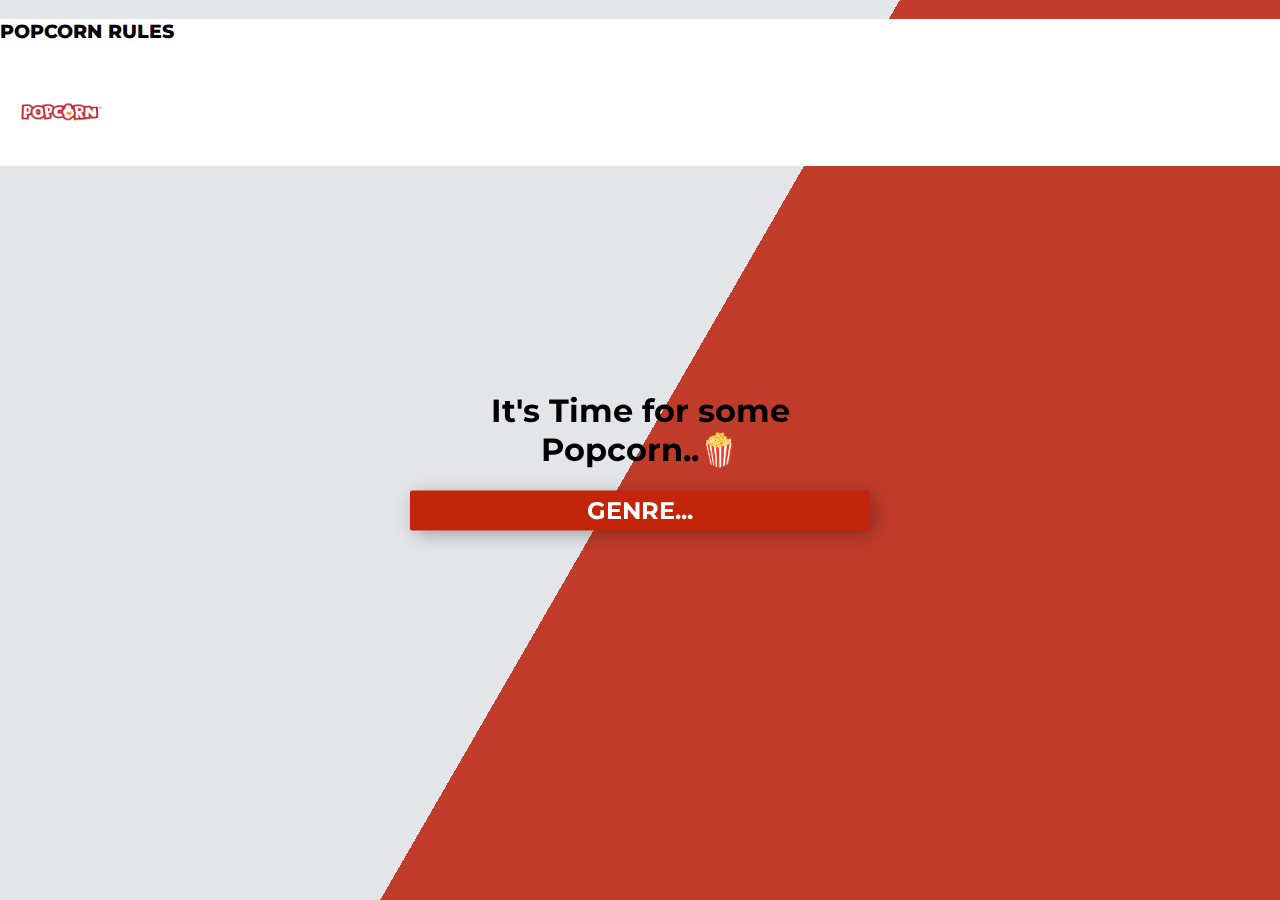
<file: index.html>
<!DOCTYPE html>
<html>

<head>
    <title>Popcorn Rules</title>
    <link rel="icon" type="image/x-icon" href="assets\images\Dq_pW9nWsAECURs-removebg-preview.png">
    <meta charset="utf-8">
    <meta name="viewport" content="width=device-width, initial-scale=1.0">
    <link href="https://cdn.jsdelivr.net/npm/bootstrap@5.0.2/dist/css/bootstrap.min.css" rel="stylesheet"
        integrity="sha384-EVSTQN3/azprG1Anm3QDgpJLIm9Nao0Yz1ztcQTwFspd3yD65VohhpuuCOmLASjC" crossorigin="anonymous">
    <link rel="stylesheet" href="styles.css">
    <link rel="preconnect" href="https://fonts.googleapis.com">
    <link rel="preconnect" href="https://fonts.gstatic.com" crossorigin>
    <link
        href="https://fonts.googleapis.com/css2?family=Montserrat:ital,wght@0,100;0,200;0,300;0,400;0,500;0,600;1,100;1,200;1,300;1,400;1,500&family=Roboto+Mono:wght@200&display=swap"
        rel="stylesheet">

</head>

<body>



    <nav class="navbar container-fluid">


        <div class="align-center">
            <h3 class="title">
                <span class="title-word title-word-1">Popcorn</span>
                <span class="title-word title-word-2">Rules</span>
                </h2>




        </div>
        <div>
            <img src="assets\images\Dq_pW9nWsAECURs-removebg-preview.png" alt="" width="120" height="100">
        </div>
        </div>
    </nav>

    <main>









        <div class="bg"></div>
        <div class="bg bg2"></div>
        <div class="bg bg3"></div>
        <div class="content">
            <h1>It's Time for some Popcorn..🍿</h1>

            <div class="container">
                <nav class="nav2">
                    <input id="toggle" type="checkbox" checked>
                    <h2 class="dropdown">Genre...</h2>
                    <ul>
                        <li><a href="sci-fi.html">Sci-fi</a></li>
                        <li><a href="drama.html">Drama</a></li>
                        <li><a href="action.html">Action</a></li>
                        <li><a href="comedy.html">Comedy</a></li>
                    </ul>
                </nav>


            </div>
        </div>












        </div>
        </div>
    </main>


    <script src="script.js"></script>
</body>

</html>
</file>
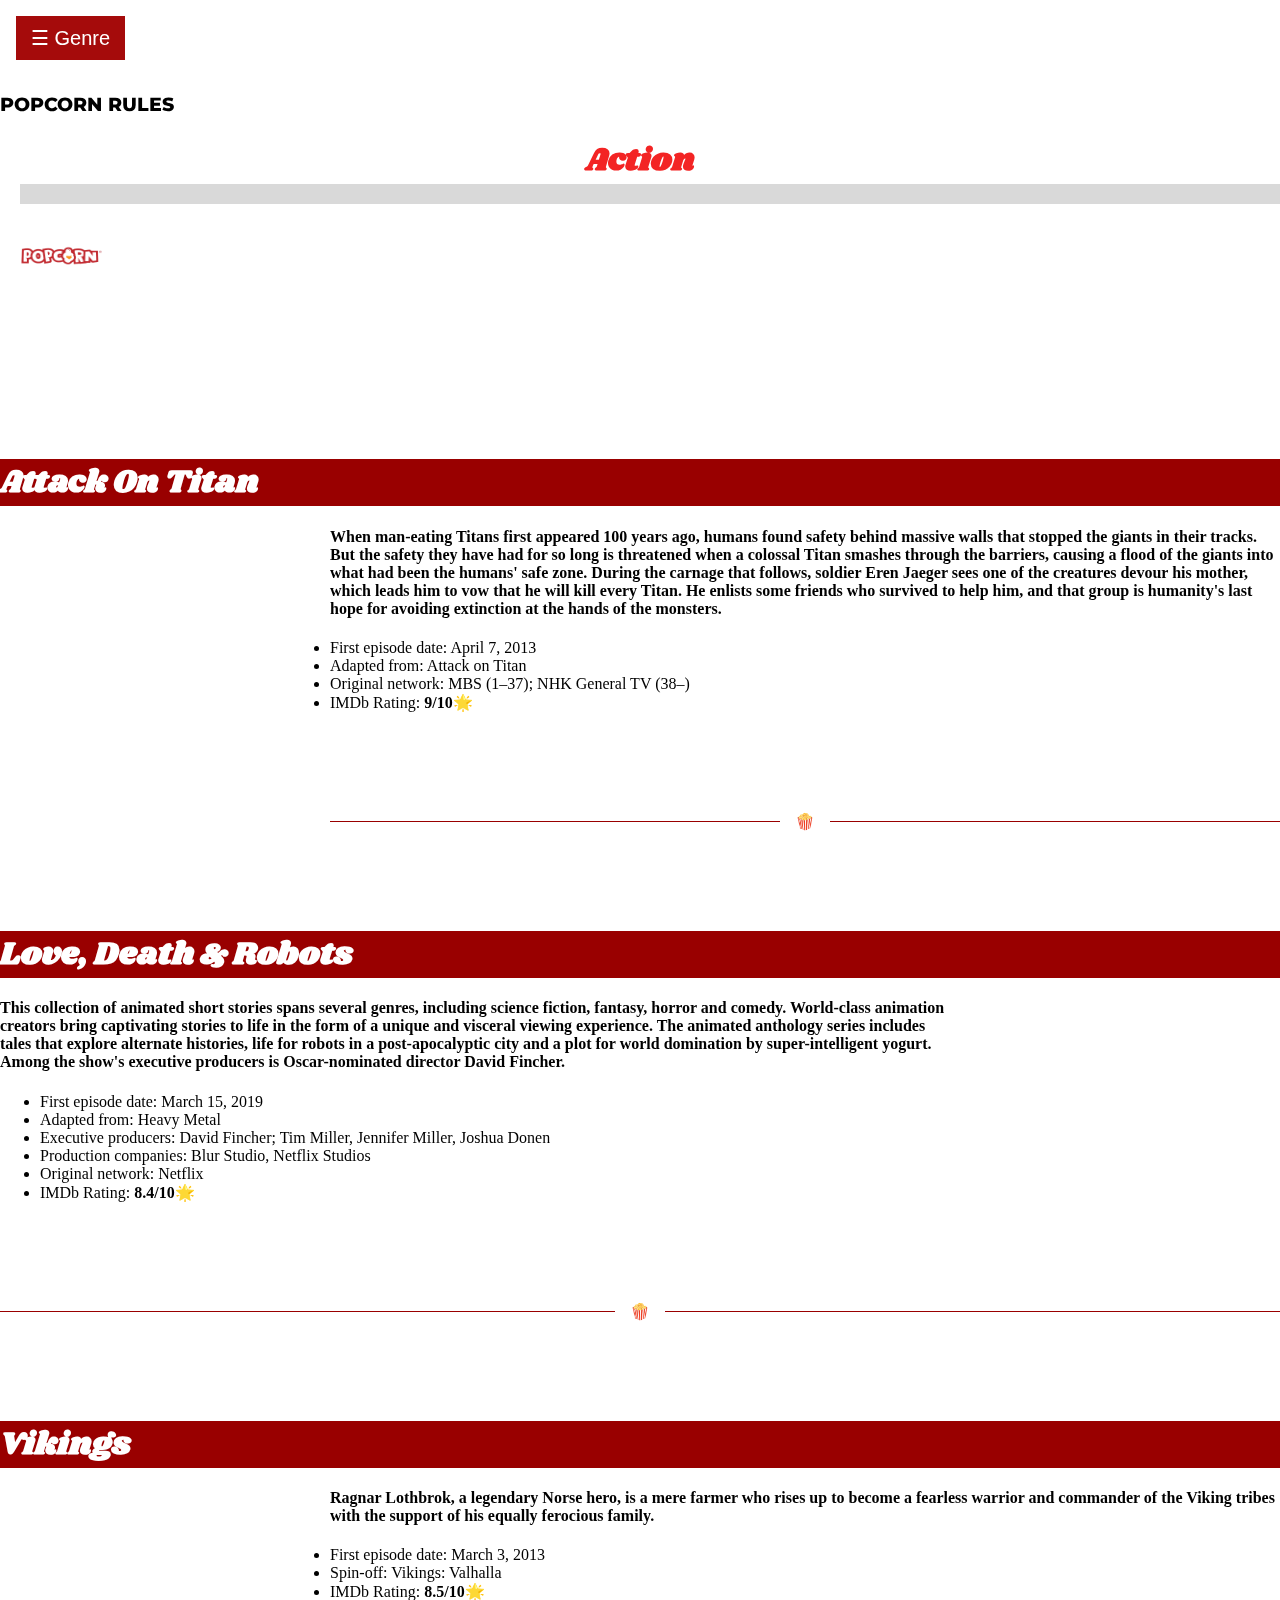
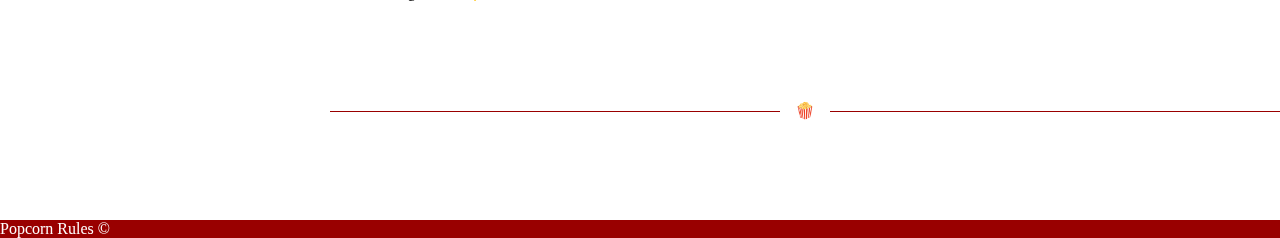
<file: action.html>
<!DOCTYPE html>
<html>

<head>
    <title>Popcorn Rules</title>
    <link rel="icon" type="image/x-icon" href="assets\images\Dq_pW9nWsAECURs-removebg-preview.png">
    <meta charset="utf-8">
    <meta name="viewport" content="width=device-width, initial-scale=1">
    <link href="https://cdn.jsdelivr.net/npm/bootstrap@5.0.2/dist/css/bootstrap.min.css" rel="stylesheet"
        integrity="sha384-EVSTQN3/azprG1Anm3QDgpJLIm9Nao0Yz1ztcQTwFspd3yD65VohhpuuCOmLASjC" crossorigin="anonymous">
    <link rel="stylesheet" href="styles.css">
    <link
        href="https://fonts.googleapis.com/css2?family=Montserrat:ital,wght@0,100;0,200;0,300;0,400;0,500;0,600;1,100;1,200;1,300;1,400;1,500&family=Roboto+Mono:wght@200&display=swap"
        rel="stylesheet">
    <link rel="preconnect" href="https://fonts.googleapis.com">
    <link rel="preconnect" href="https://fonts.gstatic.com" crossorigin>
    <link href="https://fonts.googleapis.com/css2?family=Shrikhand&display=swap" rel="stylesheet">

</head>

<body>
    <nav class="navbar">
        <div class="container-fluid">
            <div id="mySidebar" class="sidebar">
                <a href="javascript:void(0)" class="closebtn text-white" onclick="OpenOrClose()">×</a>
                <a href="https://alexkola94.github.io/Popcorn_Quiz/">
                    <img class="" src="assets\images\istockphoto-887491610-612x612-removebg-preview.png" alt=""
                        width="100" height="100">
                    Quiz
                </a>
                <a href="index.html" class="">Home</a>
                <a href="sci-fi.html" class="">Sci-Fi</a>
                <a href="drama.html" class="">Drama</a>
                <a href="comedy.html" class="">Comedy</a>


            </div>

            <div id="main">
                <button class="openbtn" onclick="OpenOrClose()">☰ Genre</button>

            </div>

            <div class="">
                <h2 class="title">
                    <span class="title-word title-word-1">Popcorn</span>
                    <span class="title-word title-word-2">Rules</span>
                </h2>

            </div>
            <div>
                <h1 class="headerTitle_action">
                    Action
                </h1>
            </div>
            <div>
                <img src="assets\images\Dq_pW9nWsAECURs-removebg-preview.png" alt="" width="120" height="100">
            </div>
        </div>



    </nav>
    <button class="title" onclick="topFunction()" id="myBtn" title="Go to top">
        Back to Top
    </button>

    <main>

        <div class="container">
            <div>
                <h1 class="postTitle_action">Attack On Titan </h1>
            </div>
            <iframe width="560" height="450" loading="lazy" src="https://www.youtube.com/embed/MGRm4IzK1SQ"
                title="YouTube video player" frameborder="0"
                allow="accelerometer; autoplay; clipboard-write; encrypted-media; gyroscope; picture-in-picture"
                allowfullscreen></iframe>
            <h4>
                When man-eating Titans first appeared 100 years ago, humans found safety behind massive walls that
                stopped the giants in their tracks. But the safety they have had for so long is threatened when a
                colossal Titan smashes through the barriers, causing a flood of the giants into what had been the
                humans' safe zone. During the carnage that follows, soldier Eren Jaeger sees one of the creatures devour
                his mother, which leads him to vow that he will kill every Titan. He enlists some friends who survived
                to help him, and that group is humanity's last hope for avoiding extinction at the hands of the
                monsters.
            </h4>

            <ul>
                <li>First episode date: April 7, 2013
                </li>
                <li>Adapted from: Attack on Titan
                </li>
                <li> Original network: MBS (1–37); NHK General TV (38–)
                </li>
                <li>
                    IMDb Rating: <b>9/10🌟</b>
                </li>
            </ul>
        </div>

        <div class="strike">
            <span>🍿</span>
        </div>


        <div class="container ">
            <div>
                <h1 class="postTitle_action text-end">Love, Death & Robots </h1>
            </div>
            <iframe class="iframe_float_right" width="520" height="450" loading="lazy"
                src="https://www.youtube.com/embed/wUFwunMKa4E" title="YouTube video player" frameborder="0"
                allow="accelerometer; autoplay; clipboard-write; encrypted-media; gyroscope; picture-in-picture"
                allowfullscreen></iframe>
            </iframe>
            <h4>
                This collection of animated short stories spans several genres, including science fiction, fantasy,
                horror and comedy. World-class animation creators bring captivating stories to life in the form of a
                unique and visceral viewing experience. The animated anthology series includes tales that explore
                alternate histories, life for robots in a post-apocalyptic city and a plot for world domination by
                super-intelligent yogurt. Among the show's executive producers is Oscar-nominated director David
                Fincher.
            </h4>

            <ul>
                <li>First episode date: March 15, 2019
                </li>
                <li>Adapted from: Heavy Metal
                </li>
                <li> Executive producers: David Fincher; Tim Miller, Jennifer Miller, Joshua Donen
                </li>
                <li>Production companies: Blur Studio, Netflix Studios
                </li>
                <li>
                    Original network: Netflix
                </li>
                <li>
                    IMDb Rating: <b>8.4/10🌟</b>
                </li>
            </ul>
        </div>

        <div class="strike">
            <span>🍿</span>
        </div>

        <div class="container">
            <div>
                <h1 class="postTitle_action">Vikings </h1>
            </div>
            <iframe width="560" height="265" loading="lazy" src="https://www.youtube.com/embed/9GgxinPwAGc"
                title="YouTube video player" frameborder="0"
                allow="accelerometer; autoplay; clipboard-write; encrypted-media; gyroscope; picture-in-picture"
                allowfullscreen></iframe>
            <h4>
                Ragnar Lothbrok, a legendary Norse hero, is a mere farmer who rises up to become a fearless warrior and
                commander of the Viking tribes with the support of his equally ferocious family.
            </h4>

            <ul>
                <li>First episode date: March 3, 2013
                </li>
                <li>Spin-off: Vikings: Valhalla
                </li>

                <li>
                    IMDb Rating: <b>8.5/10🌟</b>
                </li>
            </ul>
        </div>

        <div class="strike">
            <span>🍿</span>
        </div>





    </main>



    <footer class="footer mt-auto py-3 ">
        <div class="container text-center">
            <span>Popcorn Rules &copy; </span>
        </div>
    </footer>

    <script src="script.js"></script>
</body>

</html>
</file>
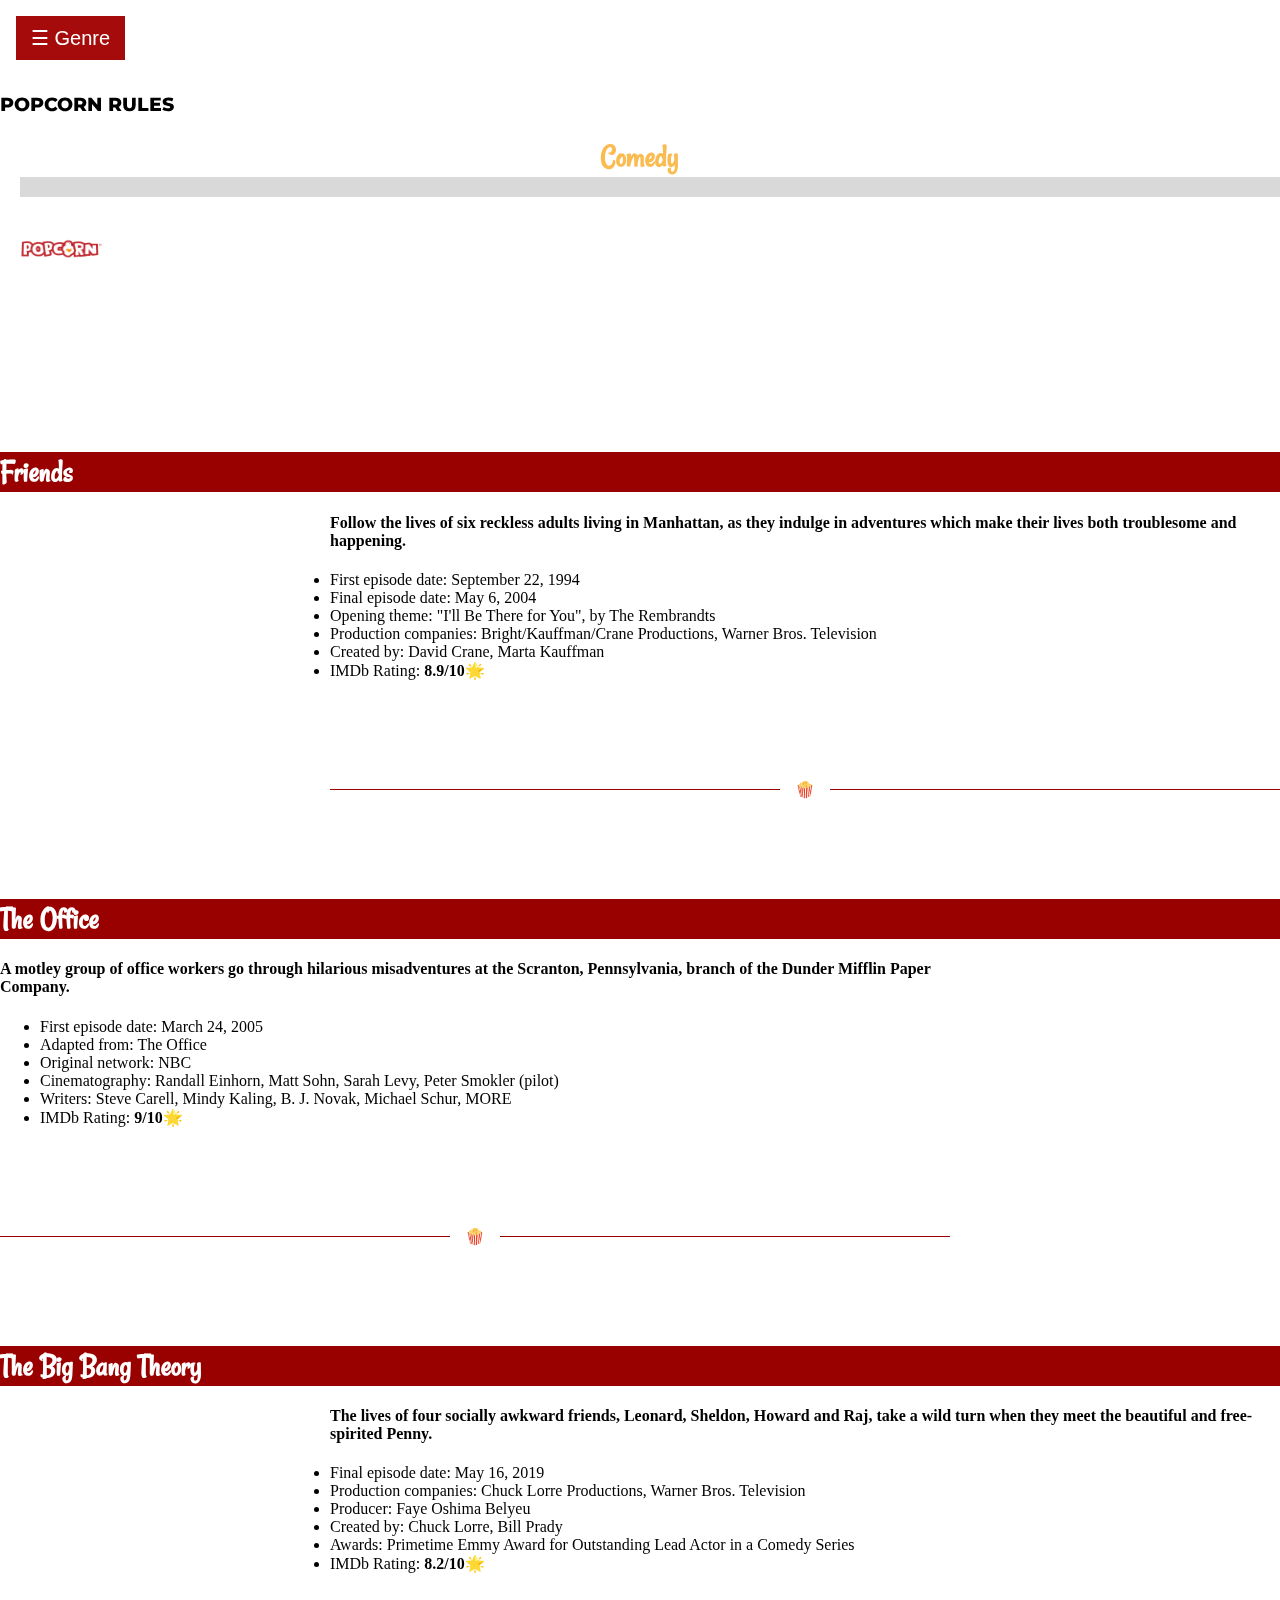
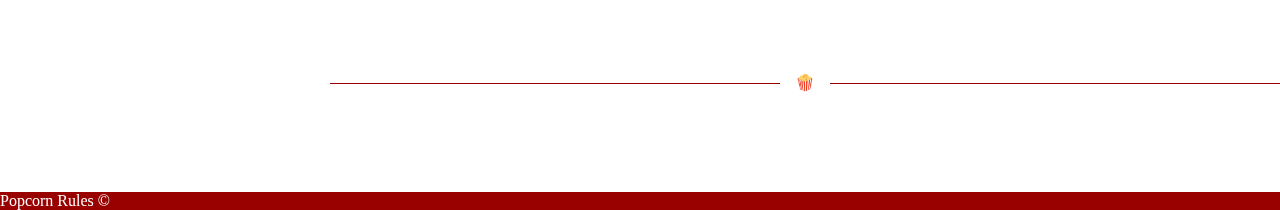
<file: comedy.html>
<!DOCTYPE html>
<html>

<head>
    <title>Popcorn Rules</title>
    <link rel="icon" type="image/x-icon" href="assets\images\Dq_pW9nWsAECURs-removebg-preview.png">
    <meta charset="utf-8">
    <meta name="viewport" content="width=device-width, initial-scale=1">
    <link href="https://cdn.jsdelivr.net/npm/bootstrap@5.0.2/dist/css/bootstrap.min.css" rel="stylesheet"
        integrity="sha384-EVSTQN3/azprG1Anm3QDgpJLIm9Nao0Yz1ztcQTwFspd3yD65VohhpuuCOmLASjC" crossorigin="anonymous">
    <link rel="stylesheet" href="styles.css">
    <link
        href="https://fonts.googleapis.com/css2?family=Montserrat:ital,wght@0,100;0,200;0,300;0,400;0,500;0,600;1,100;1,200;1,300;1,400;1,500&family=Roboto+Mono:wght@200&display=swap"
        rel="stylesheet">
    <link rel="preconnect" href="https://fonts.googleapis.com">
    <link rel="preconnect" href="https://fonts.gstatic.com" crossorigin>
    <link href="https://fonts.googleapis.com/css2?family=Rancho&display=swap" rel="stylesheet">

</head>

<body>
    <nav class="navbar">
        <div class="container-fluid">
            <div id="mySidebar" class="sidebar">
                <a href="javascript:void(0)" class="closebtn text-white" onclick="OpenOrClose()">×</a>
                <a href="https://alexkola94.github.io/Popcorn_Quiz/">
                    <img class="" src="assets\images\istockphoto-887491610-612x612-removebg-preview.png" alt=""
                        width="100" height="100">
                    Quiz
                </a>
                <a href="index.html" class="">Home</a>
                <a href="sci-fi.html" class="">Sci-Fi</a>
                <a href="drama.html" class="">Drama</a>
                <a href="action.html" class="">Action</a>


            </div>

            <div id="main">
                <button class="openbtn" onclick="OpenOrClose()">☰ Genre</button>

            </div>

            <div class="">
                <h2 class="title">
                    <span class="title-word title-word-1">Popcorn</span>
                    <span class="title-word title-word-2">Rules</span>
                </h2>

            </div>

            <div>
                <h1 class="headerTitle_comedy">
                    Comedy
                </h1>
            </div>
            <div>
                <img src="assets\images\Dq_pW9nWsAECURs-removebg-preview.png" alt="" width="120" height="100">
            </div>
        </div>



    </nav>
    <button class="title" onclick="topFunction()" id="myBtn" title="Go to top">
        Back to Top
    </button>


    <main>




        <div class="container">
            <div>
                <h1 class="postTitle_comedy">Friends</h1>
            </div>
            <iframe width="560" height="315" loading="lazy" src="https://www.youtube.com/embed/IEEbUzffzrk"
                title="YouTube video player" frameborder="0"
                allow="accelerometer; autoplay; clipboard-write; encrypted-media; gyroscope; picture-in-picture"
                allowfullscreen></iframe>
            <h4>
                Follow the lives of six reckless adults living in Manhattan, as they indulge in adventures which
                make
                their lives both troublesome and happening.
            </h4>

            <ul>
                <li>First episode date: September 22, 1994
                </li>
                <li>Final episode date: May 6, 2004
                </li>
                <li> Opening theme: "I'll Be There for You", by The Rembrandts
                </li>
                <li>Production companies: Bright/Kauffman/Crane Productions, Warner Bros. Television
                </li>
                <li>
                    Created by: David Crane, Marta Kauffman
                </li>
                <li>
                    IMDb Rating: <b>8.9/10🌟</b>
                </li>
            </ul>
        </div>

        <div class="strike">
            <span>🍿</span>
        </div>


        <div class="container">
            <div>
                <h1 class="postTitle_comedy text-end">The Office</h1>
            </div>
            <iframe class="iframe_float_right" width="560" height="315" loading="lazy"
                src="https://www.youtube.com/embed/LHOtME2DL4g" title="YouTube video player" frameborder="0"
                allow="accelerometer; autoplay; clipboard-write; encrypted-media; gyroscope; picture-in-picture"
                allowfullscreen></iframe>
            <h4>
                A motley group of office workers go through hilarious misadventures at the Scranton, Pennsylvania,
                branch of the Dunder Mifflin Paper Company.
            </h4>

            <ul>
                <li>First episode date: March 24, 2005
                </li>
                <li>Adapted from: The Office
                </li>
                <li> Original network: NBC
                </li>
                <li>Cinematography: Randall Einhorn, Matt Sohn, Sarah Levy, Peter Smokler (pilot)
                </li>
                <li>
                    Writers: Steve Carell, Mindy Kaling, B. J. Novak, Michael Schur, MORE
                </li>
                <li>
                    IMDb Rating: <b>9/10🌟</b>
                </li>
            </ul>
        </div>

        <div class="strike">
            <span>🍿</span>
        </div>

        <div class="container">
            <div>
                <h1 class="postTitle_comedy">The Big Bang Theory</h1>
            </div>
            <iframe width="560" height="315" loading="lazy" src="https://www.youtube.com/embed/WBb3fojgW0Q"
                title="YouTube video player" frameborder="0"
                allow="accelerometer; autoplay; clipboard-write; encrypted-media; gyroscope; picture-in-picture"
                allowfullscreen></iframe>
            <h4>
                The lives of four socially awkward friends, Leonard, Sheldon, Howard and Raj, take a wild turn when they
                meet the beautiful and free-spirited Penny.
            </h4>

            <ul>
                <li>Final episode date: May 16, 2019
                </li>
                <li>Production companies: Chuck Lorre Productions, Warner Bros. Television
                </li>
                <li>Producer: Faye Oshima Belyeu
                </li>
                <li>Created by: Chuck Lorre, Bill Prady
                </li>
                <li>
                    Awards: Primetime Emmy Award for Outstanding Lead Actor in a Comedy Series
                </li>
                <li>
                    IMDb Rating: <b>8.2/10🌟</b>
                </li>
            </ul>
        </div>

        <div class="strike">
            <span>🍿</span>
        </div>





    </main>



    <footer class="footer mt-auto py-3 ">
        <div class="container text-center">
            <span>Popcorn Rules &copy; </span>
        </div>
    </footer>

    <script src="script.js"></script>
</body>

</html>
</file>
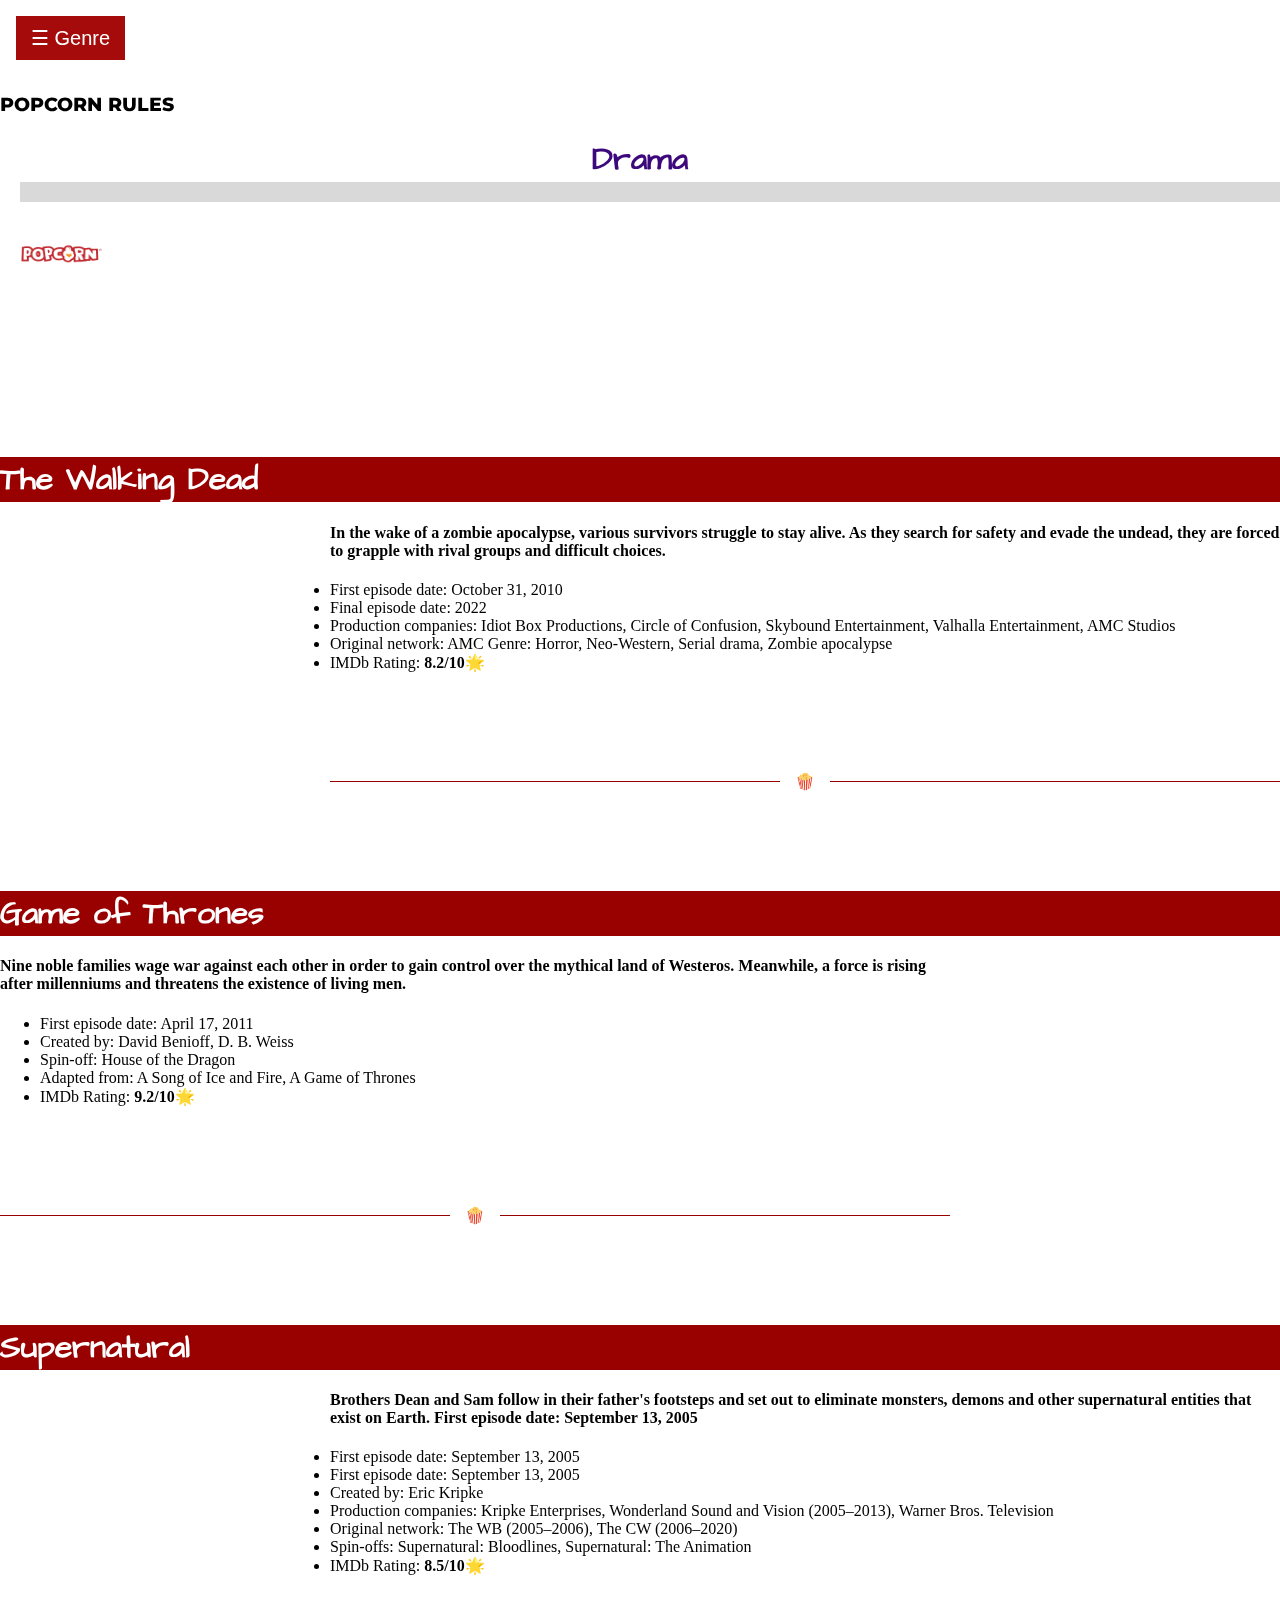
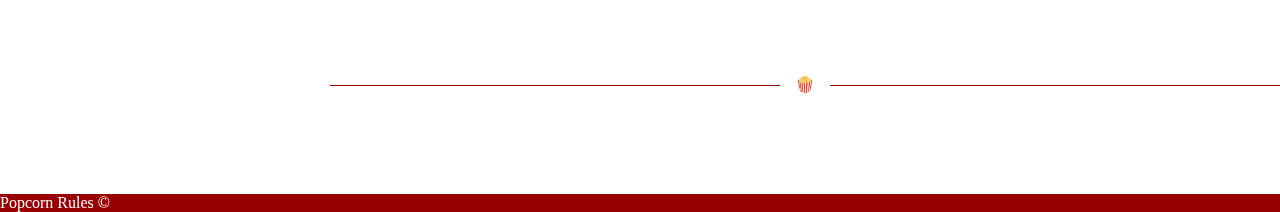
<file: drama.html>
<!DOCTYPE html>
<html>

<head>
    <title>Popcorn Rules</title>
    <link rel="icon" type="image/x-icon" href="assets\images\Dq_pW9nWsAECURs-removebg-preview.png">
    <meta charset="utf-8">
    <meta name="viewport" content="width=device-width, initial-scale=1">
    <link href="https://cdn.jsdelivr.net/npm/bootstrap@5.0.2/dist/css/bootstrap.min.css" rel="stylesheet"
        integrity="sha384-EVSTQN3/azprG1Anm3QDgpJLIm9Nao0Yz1ztcQTwFspd3yD65VohhpuuCOmLASjC" crossorigin="anonymous">
    <link rel="stylesheet" href="styles.css">
    <link
        href="https://fonts.googleapis.com/css2?family=Montserrat:ital,wght@0,100;0,200;0,300;0,400;0,500;0,600;1,100;1,200;1,300;1,400;1,500&family=Roboto+Mono:wght@200&display=swap"
        rel="stylesheet">
    <link rel="preconnect" href="https://fonts.googleapis.com">
    <link rel="preconnect" href="https://fonts.gstatic.com" crossorigin>
    <link
        href="https://fonts.googleapis.com/css2?family=Architects+Daughter&family=Montserrat:ital,wght@0,100;0,200;0,300;0,400;0,500;0,600;1,100;1,200;1,300;1,400;1,500&family=Orbitron&family=Roboto+Mono:wght@200&display=swap"
        rel="stylesheet">

</head>

<body>
    <nav class="navbar">
        <div class="container-fluid">
            <div id="mySidebar" class="sidebar">
                <a href="javascript:void(0)" class="closebtn text-white" onclick="OpenOrClose()">×</a>
                <a href="https://alexkola94.github.io/Popcorn_Quiz/">
                    <img class="" src="assets\images\istockphoto-887491610-612x612-removebg-preview.png" alt=""
                        width="100" height="100">
                    Quiz
                </a>
                <a href="index.html" class="">Home</a>
                <a href="sci-fi.html" class="">Sci-Fi</a>
                <a href="action.html" class="">Action</a>
                <a href="comedy.html" class="">Comedy</a>

            </div>

            <div id="main">
                <button class="openbtn" onclick="OpenOrClose()">☰ Genre</button>

            </div>

            <div class="">
                <h2 class="title">
                    <span class="title-word title-word-1">Popcorn</span>
                    <span class="title-word title-word-2">Rules</span>
                </h2>

            </div>
            <div>
                <h1 class="headerTitle_drama">
                    Drama
                </h1>
            </div>
            <div>
                <img src="assets\images\Dq_pW9nWsAECURs-removebg-preview.png" alt="" width="120" height="100">
            </div>

        </div>


    </nav>
    <button class="title" onclick="topFunction()" id="myBtn" title="Go to top">
        Back to Top
    </button>




    <main>


        <div class="container ">
            <div>
                <h1 class="postTitle_drama">The Walking Dead </h1>
            </div>

            <iframe width="560" height="315" loading="lazy" src="https://www.youtube.com/embed/sfAc2U20uyg"
                title="YouTube video player" frameborder="0"
                allow="accelerometer; autoplay; clipboard-write; encrypted-media; gyroscope; picture-in-picture"
                allowfullscreen></iframe>
            </iframe>
            <h4>
                In the wake of a zombie apocalypse, various survivors struggle to stay alive. As they search for
                safety
                and evade the undead, they are forced to grapple with rival groups and difficult choices.
            </h4>

            <ul>
                <li>First episode date: October 31, 2010
                </li>
                <li>Final episode date: 2022
                </li>
                <li> Production companies: Idiot Box Productions, Circle of Confusion, Skybound Entertainment,
                    Valhalla
                    Entertainment, AMC Studios
                </li>
                <li>Original network: AMC
                    Genre: Horror, Neo-Western, Serial drama, Zombie apocalypse
                </li>
                <li>
                    IMDb Rating: <b>8.2/10🌟</b>
                </li>
            </ul>
        </div>

        <div class="strike">
            <span>🍿</span>
        </div>

        <div class="container ">
            <div>
                <h1 class="postTitle_drama text-end">Game of Thrones </h1>
            </div>
            <iframe class="iframe_float_right" width="560" height="315" loading="lazy"
                src="https://www.youtube.com/embed/KPLWWIOCOOQ" title="YouTube video player" frameborder="0"
                allow="accelerometer; autoplay; clipboard-write; encrypted-media; gyroscope; picture-in-picture"
                allowfullscreen></iframe>
            </iframe>
            <h4>
                Nine noble families wage war against each other in order to gain control over the mythical land of
                Westeros. Meanwhile, a force is rising after millenniums and threatens the existence of living men.
            </h4>

            <ul>
                <li>First episode date: April 17, 2011
                </li>
                <li>Created by: David Benioff, D. B. Weiss
                </li>
                <li> Spin-off: House of the Dragon
                </li>
                <li>Adapted from: A Song of Ice and Fire, A Game of Thrones

                </li>
                <li>
                    IMDb Rating: <b>9.2/10🌟</b>
                </li>
            </ul>
        </div>

        <div class="strike">
            <span>🍿</span>
        </div>

        <div class="container ">
            <div>
                <h1 class="postTitle_drama">Supernatural </h1>
            </div>
            <iframe width="560" height="390" loading="lazy" src="https://www.youtube.com/embed/t-775JyzDTk"
                title="YouTube video player" frameborder="0"
                allow="accelerometer; autoplay; clipboard-write; encrypted-media; gyroscope; picture-in-picture"
                allowfullscreen></iframe>
            </iframe>
            <h4>
                Brothers Dean and Sam follow in their father's footsteps and set out to eliminate monsters, demons and
                other supernatural entities that exist on Earth.
                First episode date: September 13, 2005
            </h4>

            <ul>
                <li>First episode date: September 13, 2005
                </li>
                <li>First episode date: September 13, 2005
                </li>
                <li> Created by: Eric Kripke
                </li>
                <li>Production companies: Kripke Enterprises, Wonderland Sound and Vision (2005–2013), Warner Bros.
                    Television
                </li>
                <li>
                    Original network: The WB (2005–2006), The CW (2006–2020)
                </li>
                <li>
                    Spin-offs: Supernatural: Bloodlines, Supernatural: The Animation
                </li>
                <li>
                    IMDb Rating: <b>8.5/10🌟</b>
                </li>
            </ul>
        </div>

        <div class="strike">
            <span>🍿</span>
        </div>

    </main>





    <footer class="footer mt-auto py-3 ">
        <div class="container text-center">
            <span>Popcorn Rules &copy; </span>
        </div>
    </footer>
    <script src="script.js"></script>
</body>

</html>
</file>
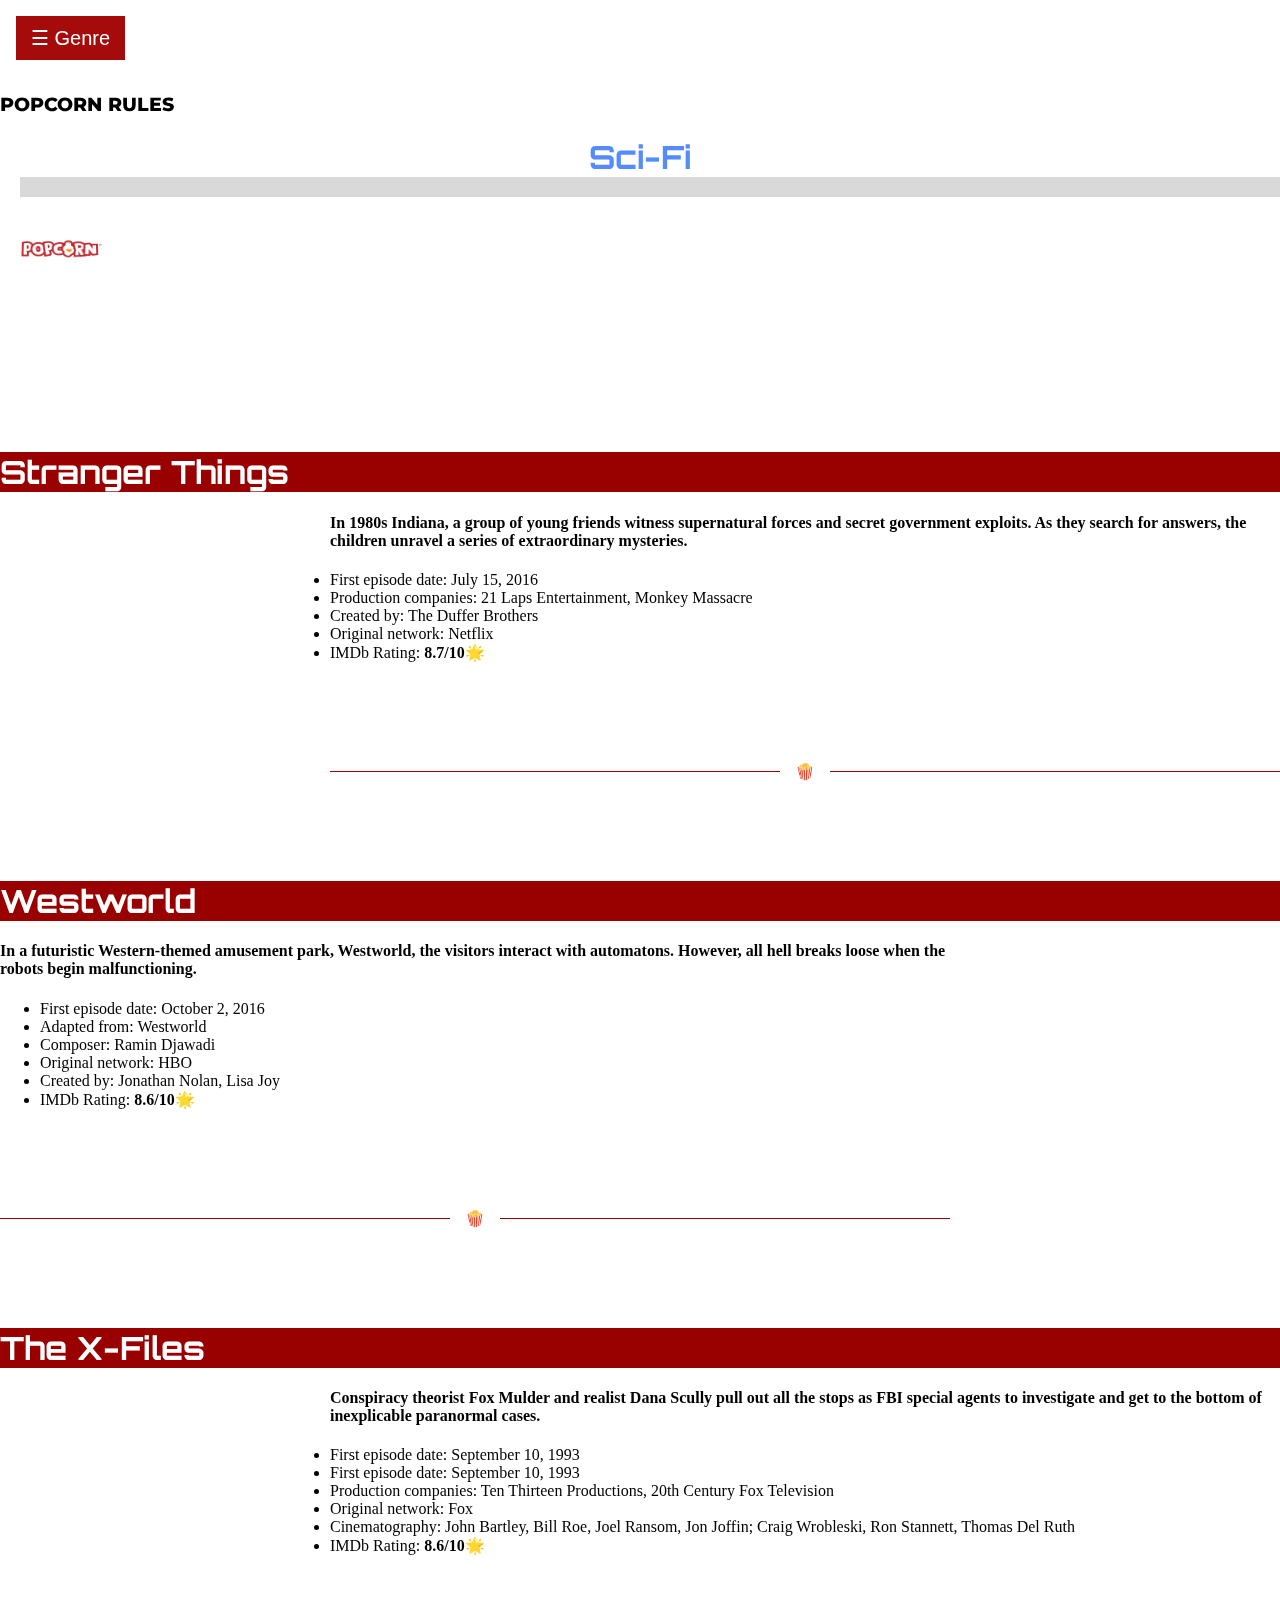
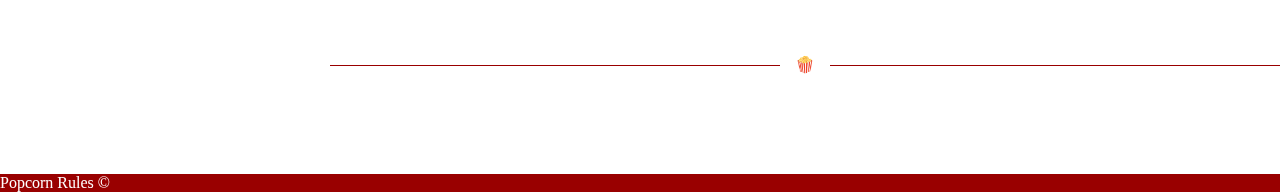
<file: sci-fi.html>
<!DOCTYPE html>
<html>

<head>
    <title>Popcorn Rules</title>
    <link rel="icon" type="image/x-icon" href="assets\images\Dq_pW9nWsAECURs-removebg-preview.png">
    <meta charset="utf-8">
    <meta name="viewport" content="width=device-width, initial-scale=1">
    <link href="https://cdn.jsdelivr.net/npm/bootstrap@5.0.2/dist/css/bootstrap.min.css" rel="stylesheet"
        integrity="sha384-EVSTQN3/azprG1Anm3QDgpJLIm9Nao0Yz1ztcQTwFspd3yD65VohhpuuCOmLASjC" crossorigin="anonymous">
    <link rel="stylesheet" href="styles.css">
    <link
        href="https://fonts.googleapis.com/css2?family=Montserrat:ital,wght@0,100;0,200;0,300;0,400;0,500;0,600;1,100;1,200;1,300;1,400;1,500&family=Roboto+Mono:wght@200&display=swap"
        rel="stylesheet">
    <link rel="preconnect" href="https://fonts.googleapis.com">
    <link rel="preconnect" href="https://fonts.gstatic.com" crossorigin>
    <link
        href="https://fonts.googleapis.com/css2?family=Montserrat:ital,wght@0,100;0,200;0,300;0,400;0,500;0,600;1,100;1,200;1,300;1,400;1,500&family=Orbitron&family=Roboto+Mono:wght@200&display=swap"
        rel="stylesheet">

</head>

<body>
    <nav class="navbar">
        <div class="container-fluid">
            <div id="mySidebar" class="sidebar">
                <a href="javascript:void(0)" class="closebtn text-white" onclick="OpenOrClose()">×</a>
                <a href="https://alexkola94.github.io/Popcorn_Quiz/">
                    <img class="" src="assets\images\istockphoto-887491610-612x612-removebg-preview.png" alt=""
                        width="100" height="100">
                    Quiz
                </a>
                <a href="index.html" class="">Home</a>
                <a href="drama.html" class="">Drama</a>
                <a href="action.html" class="">Action</a>
                <a href="comedy.html" class="">Comedy</a>
                <a href="https://alexkola94.github.io/Popcorn_Quiz/"></a>
            </div>

            <div id="main">
                <button class="openbtn" onclick="OpenOrClose()">☰ Genre</button>

            </div>

            <div class="title">
                <h2 class="title">
                    <span class="title-word title-word-1">Popcorn</span>
                    <span class="title-word title-word-2">Rules</span>
                </h2>

            </div>
            <div class="genre_position">
                <h1 class="headerTitle_scifi">
                    Sci-Fi
                </h1>
            </div>
            <div class="position-right">
                <img src="assets\images\Dq_pW9nWsAECURs-removebg-preview.png" alt="" width="120" height="100">
            </div>
        </div>




    </nav>


    <button class="title" onclick="topFunction()" id="myBtn" title="Go to top">
        Back to Top
    </button>

    <main>



        <div class="container-sm ">
            <div>
                <h1 class="postTitle_Scifi">Stranger Things</h1>
            </div>
            <iframe width="560" height="300" loading="lazy" src="https://www.youtube.com/embed/BKLI6zAuhiA"
                title="YouTube video player" frameborder="0"
                allow="accelerometer; autoplay; clipboard-write; encrypted-media; gyroscope; picture-in-picture"
                allowfullscreen></iframe>
            <h4>
                In 1980s Indiana, a group of young friends witness supernatural forces and secret government exploits.
                As they search for answers, the children unravel a series of extraordinary mysteries.
            </h4>

            <ul>
                <li>First episode date: July 15, 2016
                </li>
                <li>Production companies: 21 Laps Entertainment, Monkey Massacre
                </li>
                <li> Created by: The Duffer Brothers
                </li>
                <li>Original network: Netflix
                </li>
                <li>
                    IMDb Rating: <b>8.7/10🌟</b>
                </li>
            </ul>
        </div>

        <div class="strike">
            <span>🍿</span>
        </div>



        <div class="container ">
            <div class="text-end">
                <h1 class="postTitle_Scifi">Westworld</h1>
            </div>

            <iframe class="iframe_float_right" width="560" height="300" loading="lazy"
                src="https://www.youtube.com/embed/9BqKiZhEFFw" title="YouTube video player" frameborder="0"
                allow="accelerometer; autoplay; clipboard-write; encrypted-media; gyroscope; picture-in-picture"
                allowfullscreen></iframe>
            <h4>
                In a futuristic Western-themed amusement park, Westworld, the visitors interact with automatons.
                However, all hell breaks loose when the robots begin malfunctioning.
            </h4>

            <ul>
                <li>First episode date: October 2, 2016
                </li>
                <li>Adapted from: Westworld
                </li>
                <li> Composer: Ramin Djawadi
                </li>
                <li>Original network: HBO
                </li>
                <li>
                    Created by: Jonathan Nolan, Lisa Joy
                </li>
                <li>
                    IMDb Rating: <b>8.6/10🌟</b>
                </li>
            </ul>
        </div>


        <div class="strike">
            <span>🍿</span>
        </div>


        <div class="container ">
            <div>
                <h1 class="postTitle_Scifi">The X-Files</h1>
            </div>
            <iframe width="560" height="340" loading="lazy" src="https://www.youtube.com/embed/KKziOmsJxzE"
                title="YouTube video player" frameborder="0"
                allow="accelerometer; autoplay; clipboard-write; encrypted-media; gyroscope; picture-in-picture"
                allowfullscreen></iframe>
            <h4>
                Conspiracy theorist Fox Mulder and realist Dana Scully pull out all the stops as FBI special agents to
                investigate and get to the bottom of inexplicable paranormal cases.
            </h4>

            <ul>
                <li>First episode date: September 10, 1993
                </li>
                <li>First episode date: September 10, 1993
                </li>
                <li>Production companies: Ten Thirteen Productions, 20th Century Fox Television
                </li>
                <li>Original network: Fox
                </li>
                <li>
                    Cinematography: John Bartley, Bill Roe, Joel Ransom, Jon Joffin; Craig Wrobleski, Ron Stannett,
                    Thomas Del Ruth
                </li>
                <li>
                    IMDb Rating: <b>8.6/10🌟</b>
                </li>
            </ul>
        </div>
        <div class="strike">
            <span>🍿</span>
        </div>



    </main>


    <footer class="footer mt-auto py-3 ">
        <div class="container text-center">
            <span>Popcorn Rules &copy; </span>
        </div>
    </footer>


    <script src="script.js"></script>
</body>

</html>
</file>
<file: styles.css>
main {
    padding-top: 10%;
}

/* Title style */
.title-word {
    animation: color-animation 4s linear infinite;
}

.title-word-1 {
    --color-1: #DF8453;
    --color-2: #c75407;
    --color-3: #E4A9A8;
}

.title-word-2 {
    --color-1: #DBAD4A;
    --color-2: #ACCFCB;
    --color-3: #a70404;
}


@keyframes color-animation {
    0% {
        color: var(--color-1)
    }

    32% {
        color: var(--color-1)
    }

    33% {
        color: var(--color-2)
    }

    65% {
        color: var(--color-2)
    }

    66% {
        color: var(--color-3)
    }

    99% {
        color: var(--color-3)
    }

    100% {
        color: var(--color-1)
    }
}

.brand_img {
    width: 75rem;
    height: 5rem;
}

.title {
    font-family: "Montserrat", sans-serif;
    font-weight: 800;
    font-size: 1.5vw;
    text-transform: uppercase;

}

/* Navbar and sidebar effects */
.sidebarImg {
    position: relative;
}

.navbar {
    background-color: #fff;
}

.sidebar {
    height: 100%;
    width: 0;
    position: fixed;
    z-index: 1;
    top: 0;
    left: 0;
    background-color: #990000;
    overflow-x: hidden;
    transition: 0.5s;
    padding-top: 60px;
}

.sidebar a {
    padding: 0.5rem 0.5rem 0.5rem 2rem;
    text-decoration: none;
    font-size: 25px;
    color: #FFE59D;
    display: block;
    transition: 0.3s;
}

.sidebar a:hover {
    color: #141412;

}

.sidebar .closebtn {
    position: absolute;
    top: 0;
    right: 1.563rem;
    font-size: 2.25rem;
    margin-left: 3.125rem;
}

.openbtn {
    font-size: 1.25rem;
    cursor: pointer;
    background-color: rgb(165, 11, 11);
    color: white;
    padding: 0.625rem 0.938rem;
    border: none;
}

.openbtn:hover {
    background-color: #4e4e4c;
}

#main {
    transition: margin-left .5s;
    padding: 1rem;
}

/* On smaller screens, where height is less than 450px, change the style of the sidenav (less padding and a smaller font size) */
@media screen and (max-height: 28.125rem) {
    .sidebar {
        padding-top: 0.938rem;
    }

    .sidebar a {
        font-size: 1.125rem;
    }
}

#mySidebar.open {
    width: 15.625rem;
}

#main.open {
    margin-left: 15.625rem;
    float: left;
}

/* Trailer videos sizes and style */
iframe {
    float: left;
    width: auto;
    height: 18.75rem;


    margin-right: 1.875rem;
    /* padding-bottom: 4rem; */
}


/* Posts styles */
.description {
    float: inline-end;

}

.postTitle {
    color: #ffffff;
    background-color: #990000;


}

.postTitle_Scifi {
    color: #ffffff;
    background-color: #990000;
    font-family: 'Orbitron', sans-serif;

}

.postTitle_drama {
    color: #ffffff;
    background-color: #990000;
    font-family: 'Architects Daughter', cursive;


}


.postTitle_action {
    color: #ffffff;
    background-color: #990000;
    font-family: 'Shrikhand', cursive;

}

.postTitle_comedy {
    color: #ffffff;
    background-color: #990000;
    font-family: 'Rancho', cursive;

}



.strike {
    margin: 6.25rem auto;
    display: block;
    text-align: center;
    overflow: hidden;
    white-space: nowrap;
}

.strike>span {
    position: relative;
    display: inline-block;
}

.strike>span:before,
.strike>span:after {
    content: "";
    position: absolute;
    top: 50%;
    width: 624.938rem;
    height: 0.063rem;
    background: #990000;
}

.strike>span:before {
    right: 100%;
    margin-right: 0.938rem;
}

.strike>span:after {
    left: 100%;
    margin-left: 0.938rem;
}



/* Genre title styles */
.headerTitle_scifi {

    font-family: 'Orbitron', sans-serif;
    color: #548CFF;
    text-align: center;
    box-shadow: 1.25rem 1.25rem rgba(0, 0, 0, .15);
    transition: all .4s ease;

}

.headerTitle_scifi:hover {
    border-radius: 0% 0% 50% 50% / 0% 0% 5% 5%;
    box-shadow: 0.625rem 0.625rem rgba(0, 0, 0, .25);
}

.headerTitle_drama {

    font-family: 'Architects Daughter', cursive;
    color: #3D087B;
    text-align: center;
    box-shadow: 1.25rem 1.25rem rgba(0, 0, 0, .15);
    transition: all .4s ease;

}


.headerTitle_drama:hover {
    border-radius: 0% 0% 50% 50% / 0% 0% 5% 5%;
    box-shadow: 0.625rem 0.625rem rgba(0, 0, 0, .25);
}

.headerTitle_action {

    font-family: 'Shrikhand', cursive;
    color: #F32424;
    text-align: center;
    box-shadow: 1.25rem 1.25rem rgba(0, 0, 0, .15);
    transition: all .4s ease;
}

.headerTitle_action:hover {
    border-radius: 0% 0% 50% 50% / 0% 0% 5% 5%;
    box-shadow: 0.625rem 0.625rem rgba(0, 0, 0, .25);
}

.headerTitle_comedy {

    font-family: 'Rancho', cursive;
    color: #FABB51;
    text-align: center;
    box-shadow: 1.25rem 1.25rem rgba(0, 0, 0, .15);
    transition: all .4s ease;
}


.headerTitle_comedy:hover {
    border-radius: 0% 0% 50% 50% / 0% 0% 5% 5%;
    box-shadow: 0.625rem 0.625rem rgba(0, 0, 0, .25);
}

.iframe_float_right {
    float: right;
}

footer {
    background-color: #990000;
    color: white;
}


/* Home bg animation */
html {
    height: 100%;
}

body {
    margin: 0;
}

.bg {
    animation: slide 3s ease-in-out infinite alternate;
    background-image: linear-gradient(-60deg, rgb(184, 33, 13) 50%, rgb(224, 227, 230) 50%);
    bottom: 0;
    left: -50%;
    opacity: .5;
    position: fixed;
    right: -50%;
    top: 0;
    z-index: -1;
}

.bg2 {
    animation-direction: alternate-reverse;
    animation-duration: 4s;
}

.bg3 {
    animation-duration: 5s;
}

.content {

    left: 50%;
    padding: 10vmin;
    position: fixed;
    text-align: center;
    top: 50%;
    transform: translate(-50%, -50%);
}

h1 {
    font-family: "Montserrat", sans-serif;
}

@keyframes slide {
    0% {
        transform: translateX(-25%);
    }

    100% {
        transform: translateX(25%);
    }
}



.nav2 {
    font-family: "Montserrat", sans-serif;
    font-size: 1.25rem;
    margin: auto;
    /* margin-top: 40px; */
    position: relative;
    width: clamp(320px, 50vw, 100%);
    color: white;
}

.nav2 h2 {
    font-size: 1.5rem;
    border-radius: 0.125rem;
    position: relative;
    background: rgb(194, 37, 10);
    height: 2.5rem;
    text-transform: uppercase;
    margin-bottom: 0;
    color: inherit;
    font-weight: 12.5rem;
    display: flex;
    flex: 1;
    justify-content: center;
    align-items: center;
    box-shadow: 0.25rem 0.25rem 1.25rem -0.125rem rgba(0, 0, 0, 0.35);
    transition: all 0.4s;
}

.nav2:hover h2 {
    transform: translateY(-2px);
    box-shadow: 0.125rem 0.125rem 0.313rem -0.063rem rgba(0, 0, 0, 0.35);
    transition: all 0.4s;
}

#toggle {
    position: absolute;
    left: 0;
    top: 0;
    width: 100%;
    z-index: 1;
    opacity: 0;
    cursor: pointer;
    height: 2.5rem;
}

.dropdown h2::before {
    position: absolute;
    right: 0;
    top: 0;
    height: inherit;
    aspect-ratio: 1;
    background: currentColor;
    display: flex;
    align-items: center;
    padding-right: 1rem;
    content: "";
    clip-path: polygon(50% 25%, 20% 80%, 80% 80%);
    transform: rotate(180deg) scale(0.75);
}

#toggle:not(:checked)~h2::before {
    transform: rotate(0deg) scale(0.75);
}

#toggle:focus~h2 {
    background: rgb(235, 171, 77);
    transition: background 0.45s;
}

#toggle:checked~ul {
    visibility: hidden;
    opacity: 0;
}

#toggle:not(:checked)~ul {
    opacity: 1;
    transition: opacity 0.3s ease-in-out;
}


.nav2 ul {
    padding-left: 0;
    padding-top: 1rem;
    margin-top: 0;
    background: transparent;
    list-style: none;
    overflow: hidden;
    text-align: right;
    text-align: center;
    transition: all 0.4s ease-out;
    width: 100%;
    position: absolute;
}

.nav2 ul li {
    border-radius: 0.125rem;
    position: relative;
    display: inline-block;
    line-height: 1.5;
    width: 100%;
    margin: 0 0 0.25rem 0;
    background: rgb(189, 46, 21);
    transition: background 3s;
    box-shadow: 2px 2px 10px -2px rgba(0, 0, 0, 0.35);
}

.nav2 ul li:hover,
.nav2 ul li a:focus {
    background: rgb(212, 135, 34);
    transition: background 0.45s;
}

.nav2 ul a {
    display: block;
    color: inherit;
    text-transform: lowercase;
    font-weight: 200;
    text-decoration: none;
}


.container2 {
    max-width: 55ch;
    margin: auto;
    color: #36454F;
}

#myBtn {
    display: none;
    /* Hidden by default */
    position: fixed;
    /* Fixed/sticky position */
    bottom: 20px;
    /* Place the button at the bottom of the page */
    right: 30px;
    /* Place the button 30px from the right */
    z-index: 99;
    /* Make sure it does not overlap */
    border: none;
    /* Remove borders */
    outline: none;
    /* Remove outline */
    background-color: #990000;
    /* Set a background color */
    color: white;
    /* Text color */
    cursor: pointer;
    /* Add a mouse pointer on hover */
    padding: 15px;
    /* Some padding */
    border-radius: 10px;
    /* Rounded corners */
    font-size: 10px;
    /* Increase font size */
}

#myBtn:hover {
    background-color: rgb(199, 142, 20);
    /* Add a dark-grey background on hover */
}
</file>
